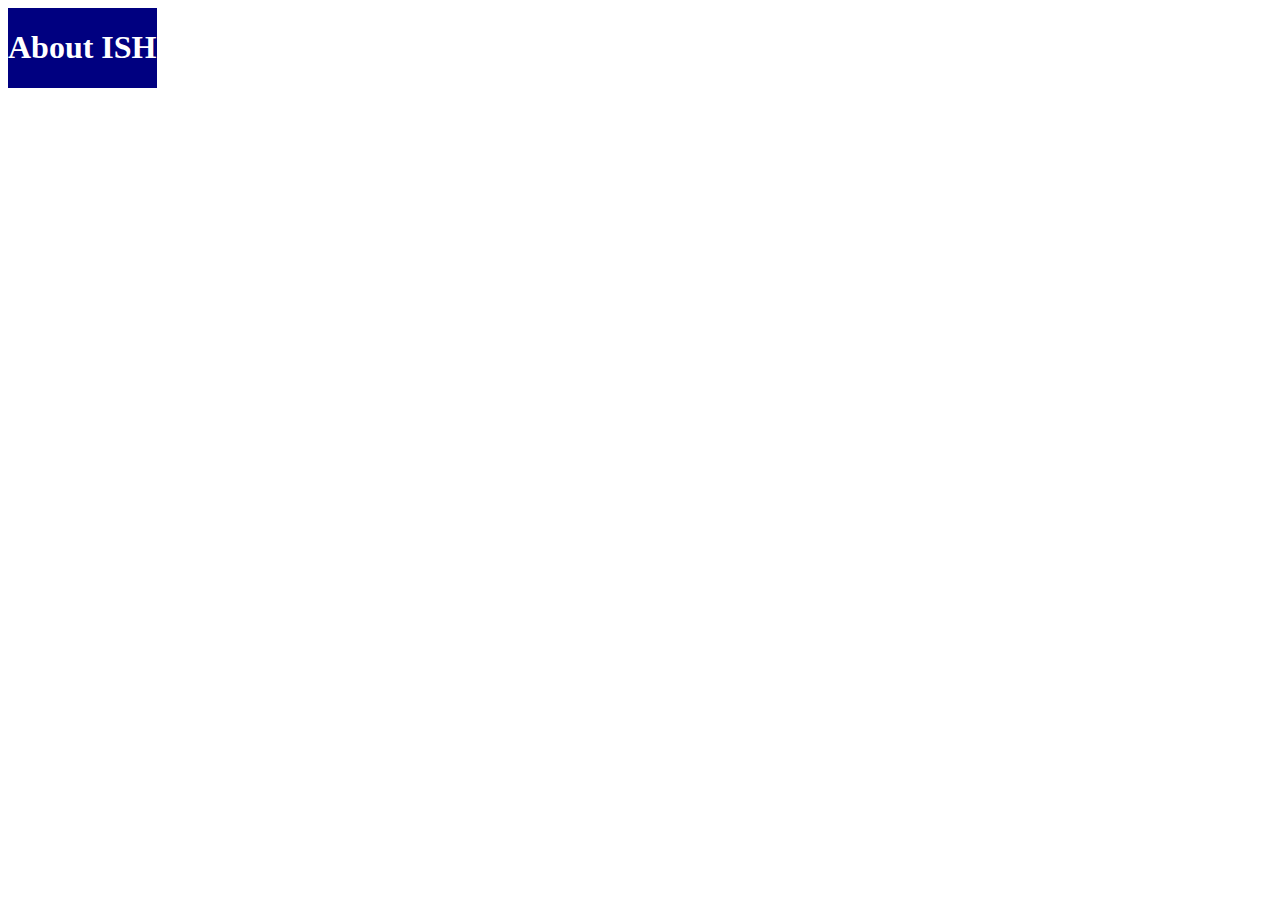
<file: about ISH 1.html>
<!DOCTYPE html>
<html lang="en">
<head>
    <meta charset="UTF-8">
    <meta name="viewport" content="width=device-width, initial-scale=1.0">
    <title>Document</title>
    <link rel="stylesheet" href="/assets/css/about ISH 1.css">
</head>
<body>
    <div class="dropdown">
        <span><h1>About ISH</h1></span>
        <div class="dropdown-content">
        <p><a href="head of school.html">message from the Head of School</a></p>
        <p><a href="guiding principles.html">ISH Mission and Guiding Principles</a></p>
        <p><a href="Overview.html">Overview</a></p>
        <p>ISH School Board</p>
        <p> ISH Campus</p>
        </div>
      </div>
      
</body>
</html>
</file>
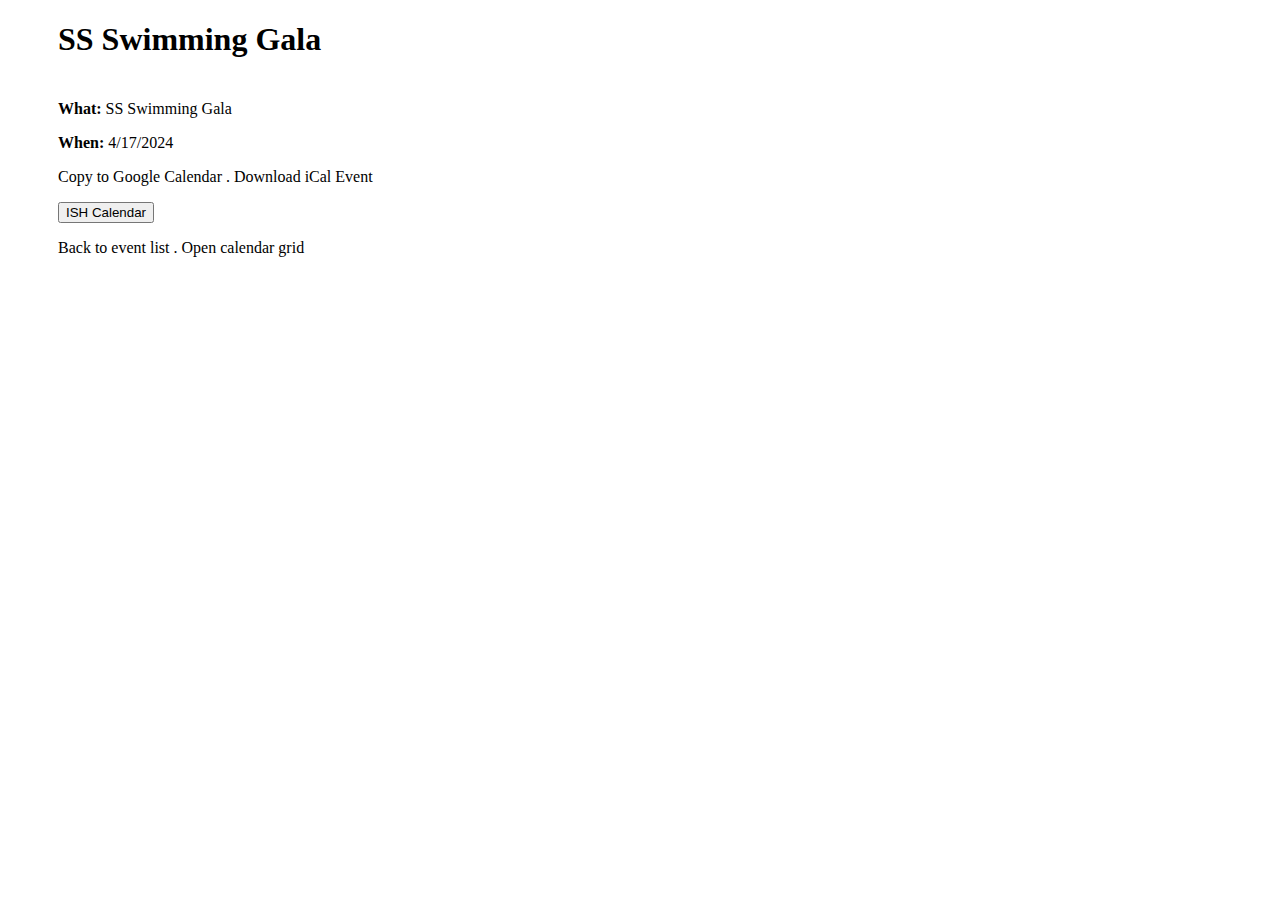
<file: calendar.html>
<!DOCTYPE html>
<html lang="en">
<head>
    <meta charset="UTF-8">
    <meta name="viewport" content="width=device-width, initial-scale=1.0">
    <title>Document</title>
    <link rel="stylesheet" href="/assets/css/calendar.css">
</head>
<body>
    <div>
        <h1>SS Swimming Gala</h1>
        <p id="space"><strong>What: </strong> SS Swimming Gala</p>
        <p><strong>When: </strong> 4/17/2024</p>
        <p>Copy to Google Calendar  .  Download iCal Event</p>
        <p><button>ISH Calendar</button></p>
        <p>Back to event list .  Open calendar grid</p>
    </div>
</body>
</html>
</file>
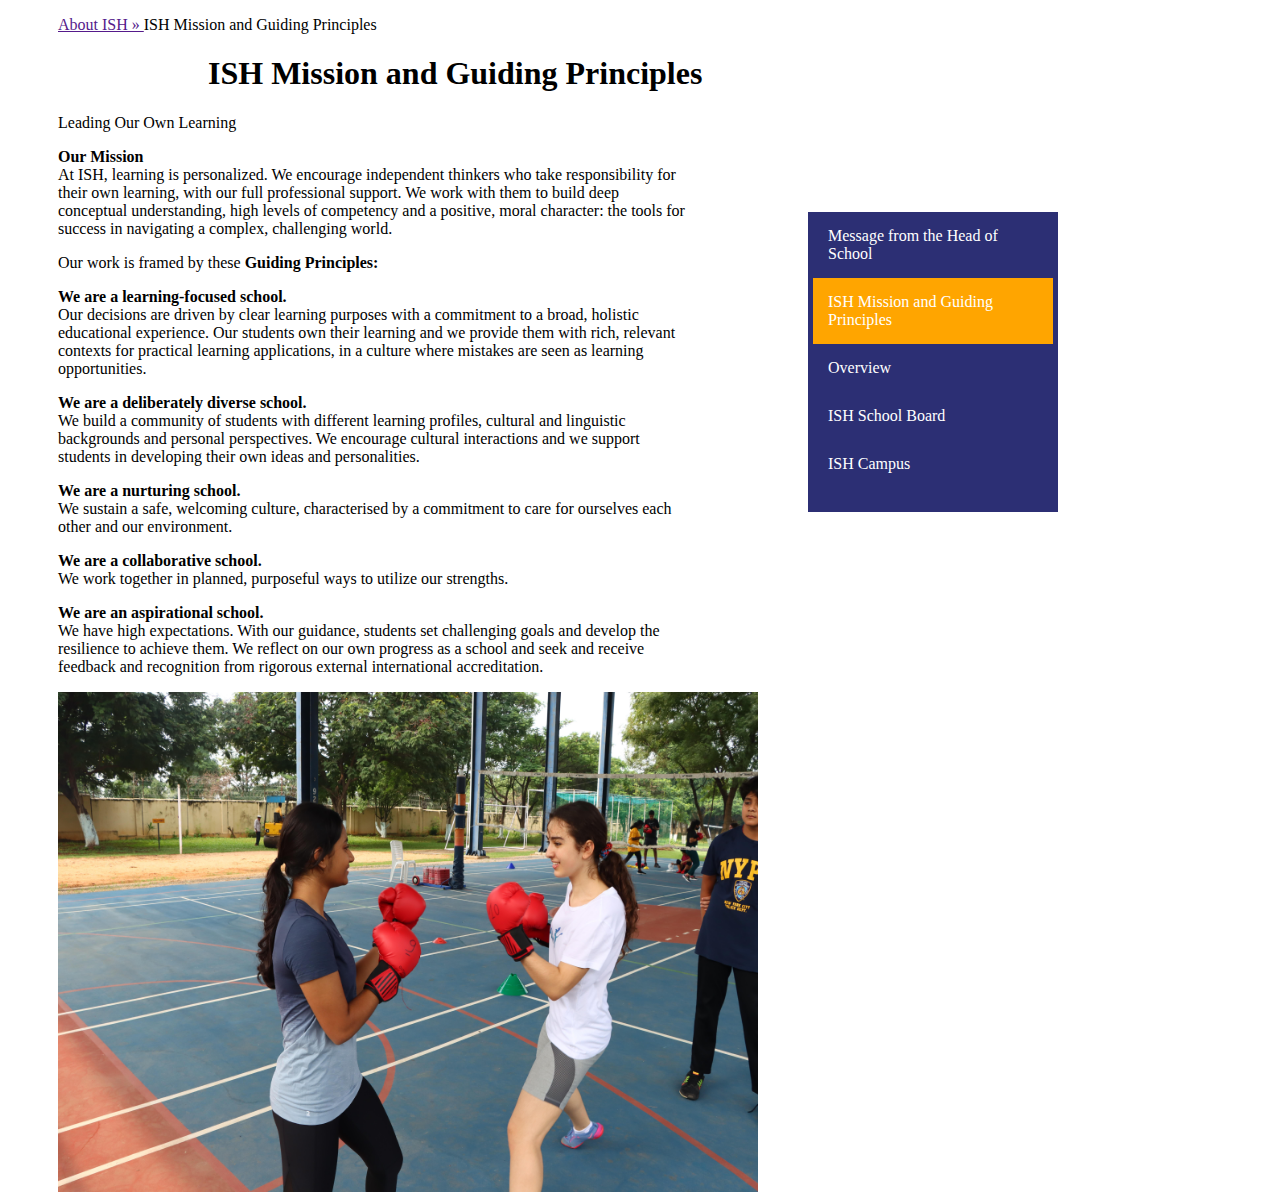
<file: guiding principles.html>
<!DOCTYPE html>
<html lang="en">
<head>
    <meta charset="UTF-8">
    <meta name="viewport" content="width=device-width, initial-scale=1.0">
    <title>Document</title>
    <link rel="stylesheet" href="/assets/css/guiding principles.css">
</head>
<body>
    <div id="narendra">
        <p><a href="">About ISH » </a> ISH Mission and Guiding Principles</p>
        <h1>ISH Mission and Guiding Principles</h1>
        <p>Leading Our Own Learning</p>
        <p><strong>Our Mission</strong><br>
        At ISH, learning is personalized. We encourage independent thinkers who take responsibility for their own learning, with our full professional support. We work with them to build deep conceptual understanding, high levels of competency and a positive, moral character: the tools for success in navigating a complex, challenging world.</p>
        <p>Our work is framed by these <strong> Guiding Principles:</strong></p>
        <p><strong>We are a learning-focused school.</strong><br>
        Our decisions are driven by clear learning purposes with a commitment to a broad, holistic educational experience. Our students own their learning and we provide them with rich, relevant contexts for practical learning applications, in a culture where mistakes are seen as learning opportunities.</p>
        <p><strong>We are a deliberately diverse school.</strong><br>
        We build a community of students with different learning profiles, cultural and linguistic backgrounds and personal perspectives. We encourage cultural interactions and we support students in developing their own ideas and personalities.</p>
        <p><strong>We are a nurturing school.</strong><br>
        We sustain a safe, welcoming culture, characterised by a commitment to care for ourselves each other and our environment.</p>
        <p><strong>We are a collaborative school.</strong><br>
        We work together in planned, purposeful ways to utilize our strengths.</p>
        <p><strong>We are an aspirational school.</strong><br>
        We have high expectations. With our guidance, students set challenging goals and develop the resilience to achieve them. We reflect on our own progress as a school and seek and receive feedback and recognition from rigorous external international accreditation.</p>
        <img src="/assets/uploads/images/boxing.jpg" alt="">
        <div class="sri">
            <ul>
                <li><a href="head of school.html">Message from the Head of School</a></li>
                <li class="co-cur"><a href="guiding principles.html">ISH Mission and Guiding Principles</a></li>
                <li><a href="Overview.html">Overview</a></li>
                <li><a href="">ISH School Board</a></li>
                <li><a href="">ISH Campus</a></li>
            </ul>
        </div>
    </div>
</body>
</html>
</file>
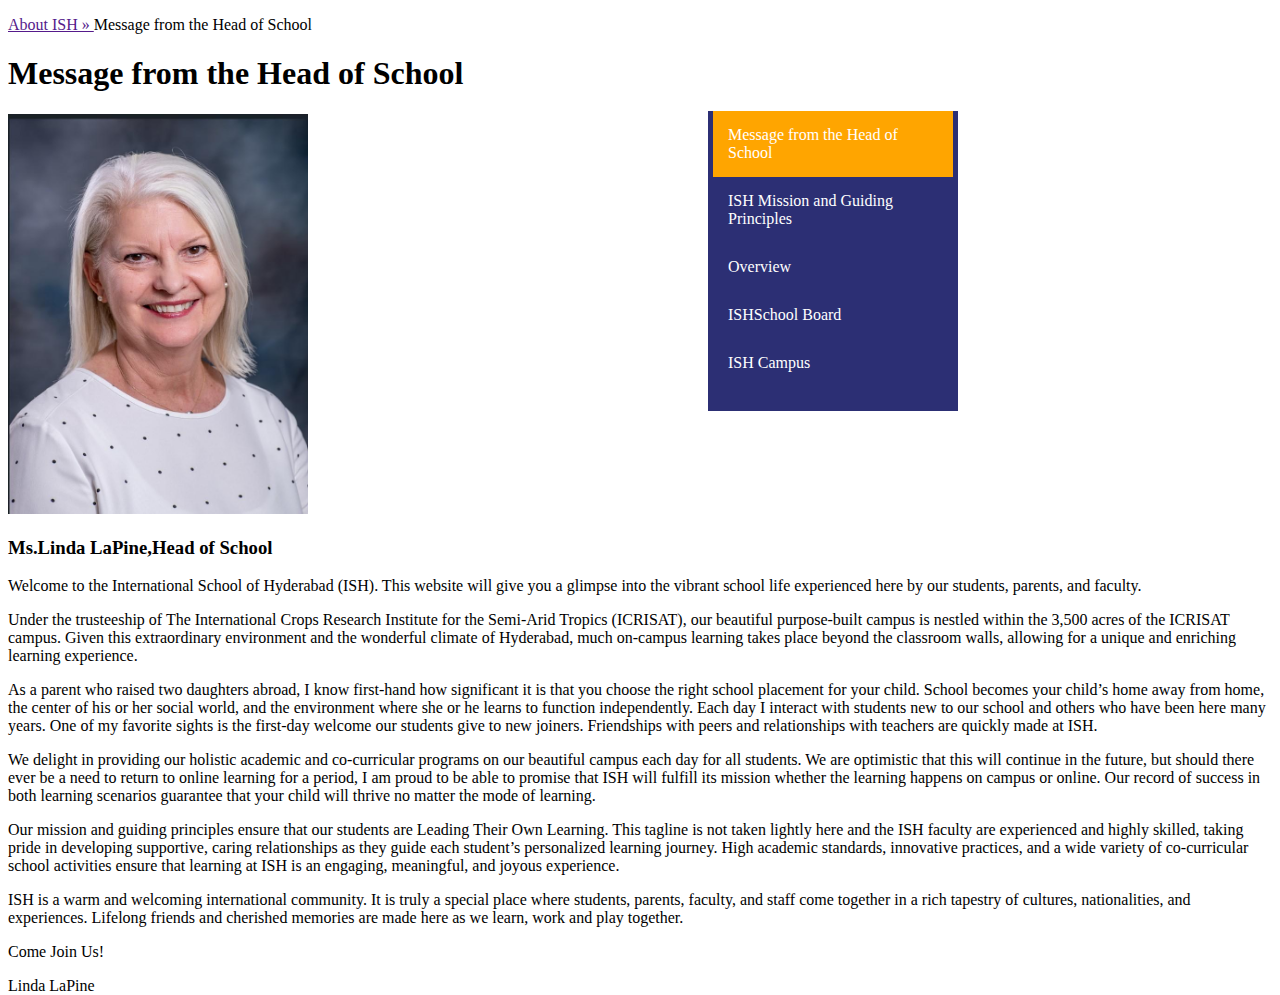
<file: head of school.html>
<!DOCTYPE html>
<html lang="en">
<head>
    <meta charset="UTF-8">
    <meta name="viewport" content="width=device-width, initial-scale=1.0">
    <title>Document</title>
    <link rel="stylesheet" href="/assets/css/head of school.css">
</head>
<body>
    <div>
        <p><a href="">About ISH » </a> Message from the Head of School</p>
        <h1>Message from the Head of School</h1>
        <img src="/assets/uploads/images/Linda LaPine.jpg" alt="">
        <h3>Ms.Linda LaPine,Head of School</h3>
        <p>Welcome to the International School of Hyderabad (ISH). This website will give you a glimpse into the vibrant school life experienced here by our students, parents, and faculty.</p>
        <p>Under the trusteeship of The International Crops Research Institute for the Semi-Arid Tropics (ICRISAT), our beautiful purpose-built campus is nestled within the 3,500 acres of the ICRISAT campus. Given this extraordinary environment and the wonderful climate of Hyderabad, much on-campus learning takes place beyond the classroom walls, allowing for a unique and enriching learning experience.</p>
        <p>As a parent who raised two daughters abroad, I know first-hand how significant it is that you choose the right school placement for your child. School becomes your child’s home away from home, the center of his or her social world, and the environment where she or he learns to function independently. Each day I interact with students new to our school and others who have been here many years. One of my favorite sights is the first-day welcome our students give to new joiners. Friendships with peers and relationships with teachers are quickly made at ISH.</p>
        <p>We delight in providing our holistic academic and co-curricular programs on our beautiful campus each day for all students. We are optimistic that this will continue in the future, but should there ever be a need to return to online learning for a period, I am proud to be able to promise that ISH will fulfill its mission whether the learning happens on campus or online. Our record of success in both learning scenarios guarantee that your child will thrive no matter the mode of learning.</p>
        <p>Our mission and guiding principles ensure that our students are Leading Their Own Learning. This tagline is not taken lightly here and the ISH faculty are experienced and highly skilled, taking pride in developing supportive, caring relationships as they guide each student’s personalized learning journey. High academic standards, innovative practices, and a wide variety of co-curricular school activities ensure that learning at ISH is an engaging, meaningful, and joyous experience.</p>
        <p>ISH is a warm and welcoming international community.  It is truly a special place where students, parents, faculty, and staff come together in a rich tapestry of cultures, nationalities, and experiences. Lifelong friends and cherished memories are made here as we learn, work and play together.</p>
        <p>Come Join Us!</p>
        <p>Linda LaPine</p>
        <div class="sri">
            <ul>
                <li class="co-cur" ><a href="head of school.html">Message from the Head of School</a></li>
                <li><a href="guiding principles.html">ISH Mission and Guiding Principles</a></li>
                <li><a href="Overview.html">Overview</a></li>
                <li><a href="">ISHSchool Board</a></li>
                <li><a href="">ISH Campus</a></li>
            </ul>
        </div>
    </div>
</body>
</html>
</file>
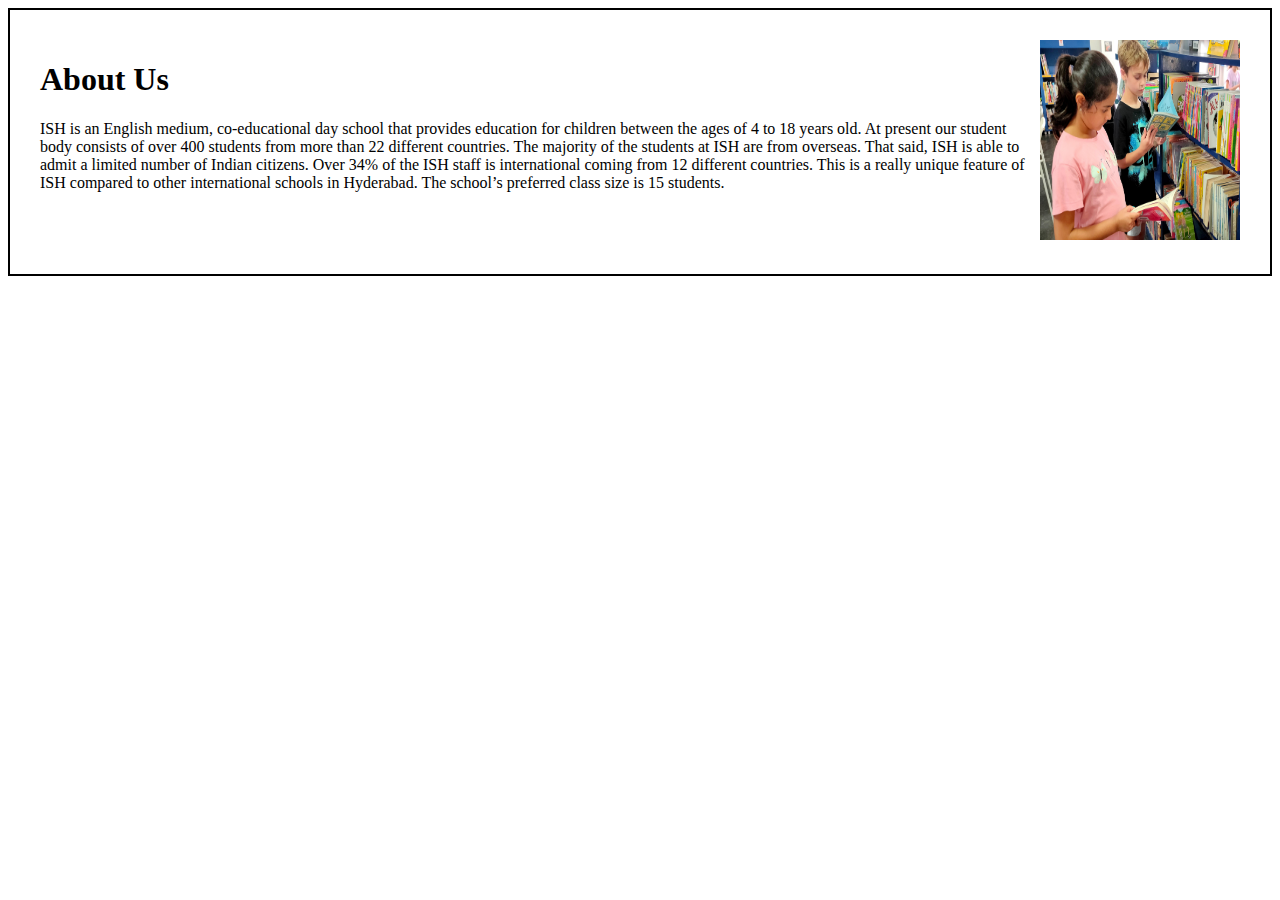
<file: read more.html>
<!DOCTYPE html>
<html lang="en">
<head>
    <meta charset="UTF-8">
    <meta name="viewport" content="width=device-width, initial-scale=1.0">
    <title>Document</title>
    <link rel="stylesheet" href="/assets/css/read more.css">
</head>
<body>
    <div id="t1">
        <div id="div1">
            <h1>About Us</h1>
            <p>ISH is an English medium, co-educational day school that provides education for children between the ages of 4 to 18 years old. At present our student body consists of over 400 students from more than 22 different countries. The majority of the students at ISH are from overseas. That said, ISH is able to admit a limited number of Indian citizens. Over 34% of the ISH staff is international coming from 12 different countries. This is a really unique feature of ISH compared to other international schools in Hyderabad. The school’s preferred class size is 15 students.</p>
        </div>
        <div id="div2"><img src="/assets/uploads/images/library.jpg" alt=""></div>
    </div>
</body>
</html>
</file>
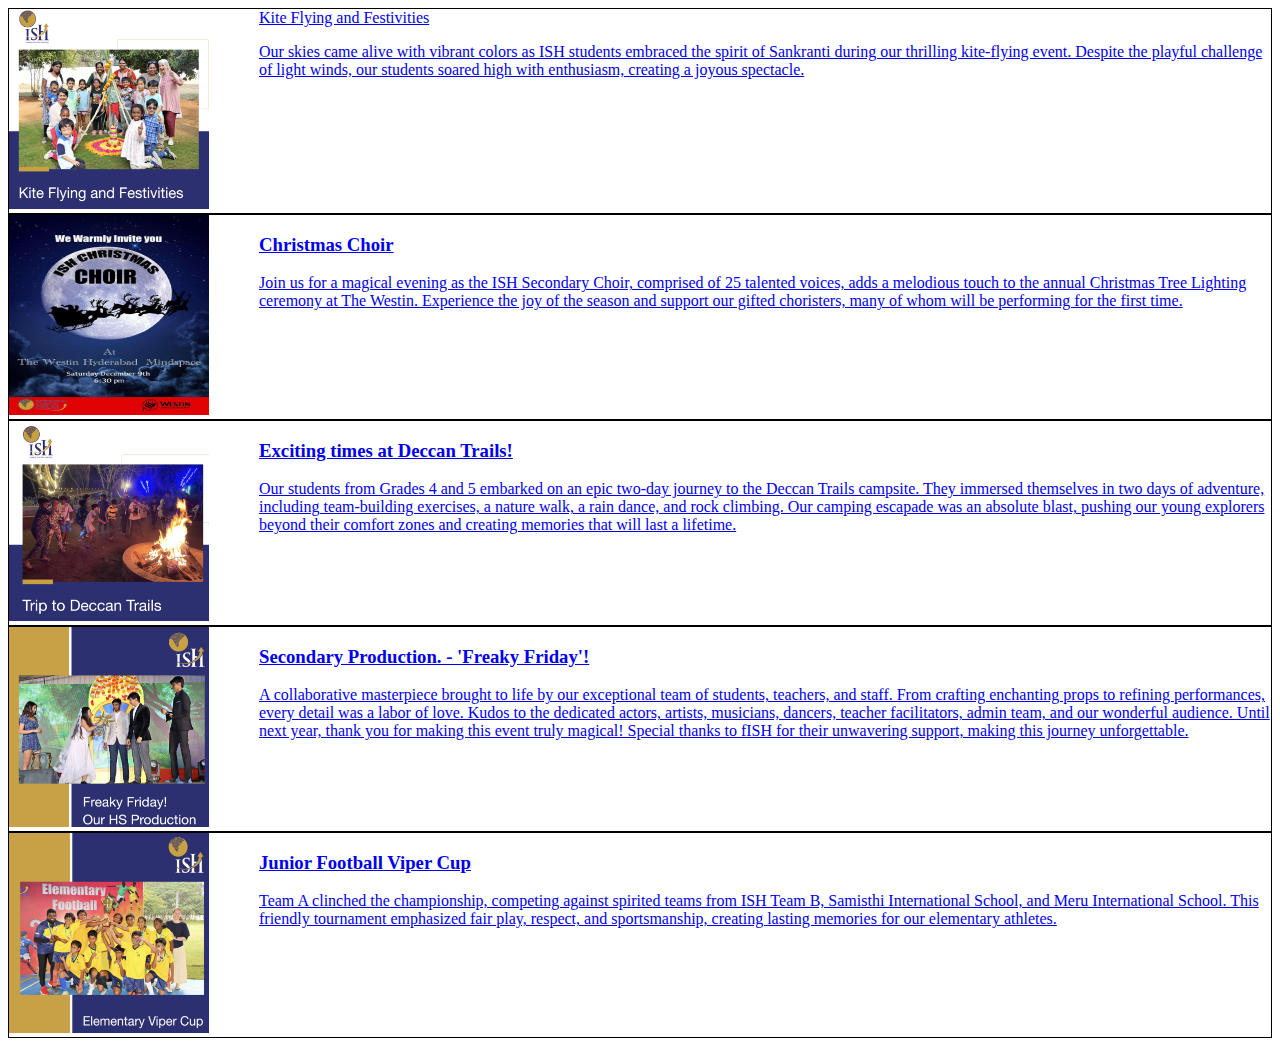
<file: school news.html>
<!DOCTYPE html>
<html lang="en">
<head>
    <meta charset="UTF-8">
    <meta name="viewport" content="width=device-width, initial-scale=1.0">
    <title>Document</title>
    <link rel="stylesheet" href="/assets/css/school news.css">
</head>
<body>
    <div id="t1">
        <div id="div1"><a href="https://www.ishyd.org/apps/news/article/1869045"><img src="/assets/uploads/images/kite flying festival.png" alt=""></a></div>
    <div id="div2">
        <h> <a href="https://www.ishyd.org/apps/news/article/1869045">Kite Flying and Festivities</a></h3>
        <p> <a href="https://www.ishyd.org/apps/news/article/1869045">Our skies came alive with vibrant colors as ISH students embraced the spirit of Sankranti during our thrilling kite-flying event. Despite the playful challenge of light winds, our students soared high with enthusiasm, creating a joyous spectacle.</a></p>
    </div>
    </div>
    <div id="t2">
        <div id="div1"><a href="https://www.ishyd.org/apps/news/article/1856581"><img src="/assets/uploads/images/christmas.jpg" alt=""></a></div>
        <div id="div2">
            <h3> <a href="https://www.ishyd.org/apps/news/article/1856581">Christmas Choir</a></h3>
            <p> <a href="https://www.ishyd.org/apps/news/article/1856581">Join us for a magical evening as the ISH Secondary Choir, comprised of 25 talented voices, adds a melodious touch to the annual Christmas Tree Lighting ceremony at The Westin. Experience the joy of the season and support our gifted choristers, many of whom will be performing for the first time.</a></p>
        </div>
    </div>
    <div id="t3">
        <div id="div1"><a href="https://www.ishyd.org/apps/news/article/1856583"><img src="/assets/uploads/images/exiting times.png" alt=""></a></div>
        <div id="div2">
        <h3> <a href="https://www.ishyd.org/apps/news/article/1856583">Exciting times at Deccan Trails!</a></h3>
        <p> <a href="https://www.ishyd.org/apps/news/article/1856583">Our students from Grades 4 and 5 embarked on an epic two-day journey to the Deccan Trails campsite. They immersed themselves in two days of adventure, including team-building exercises, a nature walk, a rain dance, and rock climbing. Our camping escapade was an absolute blast, pushing our young explorers beyond their comfort zones and creating memories that will last a lifetime.</a></p>
        </div>
    </div>
    <div id="t4">
        <div id="div1"><a href="https://www.ishyd.org/apps/news/article/1856586"><img src="/assets/uploads/images/freaky friday.png" alt=""></a></div>
        <div id="div2">
        <h3> <a href="https://www.ishyd.org/apps/news/article/1856586">Secondary Production. - 'Freaky Friday'!</a></h3>
        <p> <a href="https://www.ishyd.org/apps/news/article/1856586">A collaborative masterpiece brought to life by our exceptional team of students, teachers, and staff. From crafting enchanting props to refining performances, every detail was a labor of love. Kudos to the dedicated actors, artists, musicians, dancers, teacher facilitators, admin team, and our wonderful audience. Until next year, thank you for making this event truly magical! Special thanks to fISH for their unwavering support, making this journey unforgettable.</a></p>
        </div>
    </div>
    <div id="t5">
        <div id="div1"><a href="https://www.ishyd.org/apps/news/article/1856584"><img src="/assets/uploads/images/football.png" alt=""></a></div>
        <div id="div2">
        <h3> <a href="https://www.ishyd.org/apps/news/article/1856584">Junior Football Viper Cup</a></h3>
        <p> <a href="https://www.ishyd.org/apps/news/article/1856584"> Team A clinched the championship, competing against spirited teams from ISH Team B, Samisthi International School, and Meru International School. This friendly tournament emphasized fair play, respect, and sportsmanship, creating lasting memories for our elementary athletes.</a></p>
        </div>
    </div>
</body>
</html>
</file>
<file: assets/css/about ISH 1.css>
.dropdown {
    position: relative;
    display: inline-block;
    background-color: navy;
    color: white;
}
.dropdown-content {
    display: none;
    position: absolute;
    background-color: navy;
    min-width: 160px;
    padding: 12px 16px;
    z-index: 1;
    color: white;
  }
.dropdown:hover .dropdown-content {
    display: block;
}
</file>
<file: assets/css/calendar.css>
#space{
    padding-top: 20px;
}
p{
    margin-left: 50px;
}
h1{
    margin-left: 50px;
}
</file>
<file: assets/css/guiding principles.css>
@media (min-width:769px) and (max-width:1025px){
    div>img{
        width:100%;
    }
    div>p{
        width: 400px;
    }
}
h1{
   margin-left: 200px; 
}
img{
    width: 700px;
    height: 500px;
    margin-left: 50px;
}
p{
    width: 50%;
    margin-left: 50px;
    position: relative;
}
.sri{
    margin-left: 800px;
    margin-top: -1000px;
    height: 300px;
    width: 250px;
    background-color: #2c2f74;  
}
.sri>ul>li{
    padding: 15px;
    list-style: none;
    transform: translateX(-35px);
    width: 210px;
}
.img{
    width: 600px;
}
.co-cur{
    background-color: orange;
}
.sri>ul>li>a{
    text-decoration: none;
    color: white;
}
.sri>ul>li>a:hover{
    text-decoration: underline;
    
}
</file>
<file: assets/css/head of school.css>
img{
    width: 300px;
    height: 400px;
}
@media (max-width:426px){
    div>img{
        width:100%;
    }
}
.sri{
    margin-left: 700px;
    margin-top: -900px;
    height:300px;
    width: 250px;
    background-color: #2c2f74;  
}
.sri>ul>li{
    padding: 15px;  
    list-style: none;
    transform: translateX(-35px);
    width: 210px;

}
.img{
    width: 600px;
}

.co-cur{
    background-color: orange;
    
    
}
.sri>ul>li>a{
    text-decoration: none;
    color: white;
}
.sri>ul>li>a:hover{
    text-decoration: underline;
    
}
</file>
<file: assets/css/read more.css>
#t1{
    display: flex;
    border: 2px solid;
    padding: 30px;
}
img{
    width: 200px;
    height: 200px;
}
</file>
<file: assets/css/school news.css>
#t1{
    display: flex;
    border: 1px solid;
}
#t1>#div1>a>img{
    width: 200px;
    height: 200px;
}
#t1>#div2{
    margin-left: 50px;
}
#t2{
    display: flex;
    border: 1px solid;
}
#t2>#div1>a>img{
    width: 200px;
    height: 200px;
}
#t2>#div2{
    margin-left: 50px;
}
#t3{
    display: flex;
    border: 1px solid;
}
#t3>#div1>a>img{
    width: 200px;
    height: 200px;
}
#t3>#div2{
    margin-left: 50px;
}
#t4{
    display: flex;
    border: 1px solid;
}
#t4>#div1>a>img{
    width: 200px;
    height: 200px;
}
#t4>#div2{
    margin-left: 50px;
}
#t5{
    display: flex;
    border: 1px solid;
}
#t5>#div1>a>img{
    width: 200px;
    height: 200px;
}
#t5>#div2{
    margin-left: 50px;
}
</file>
